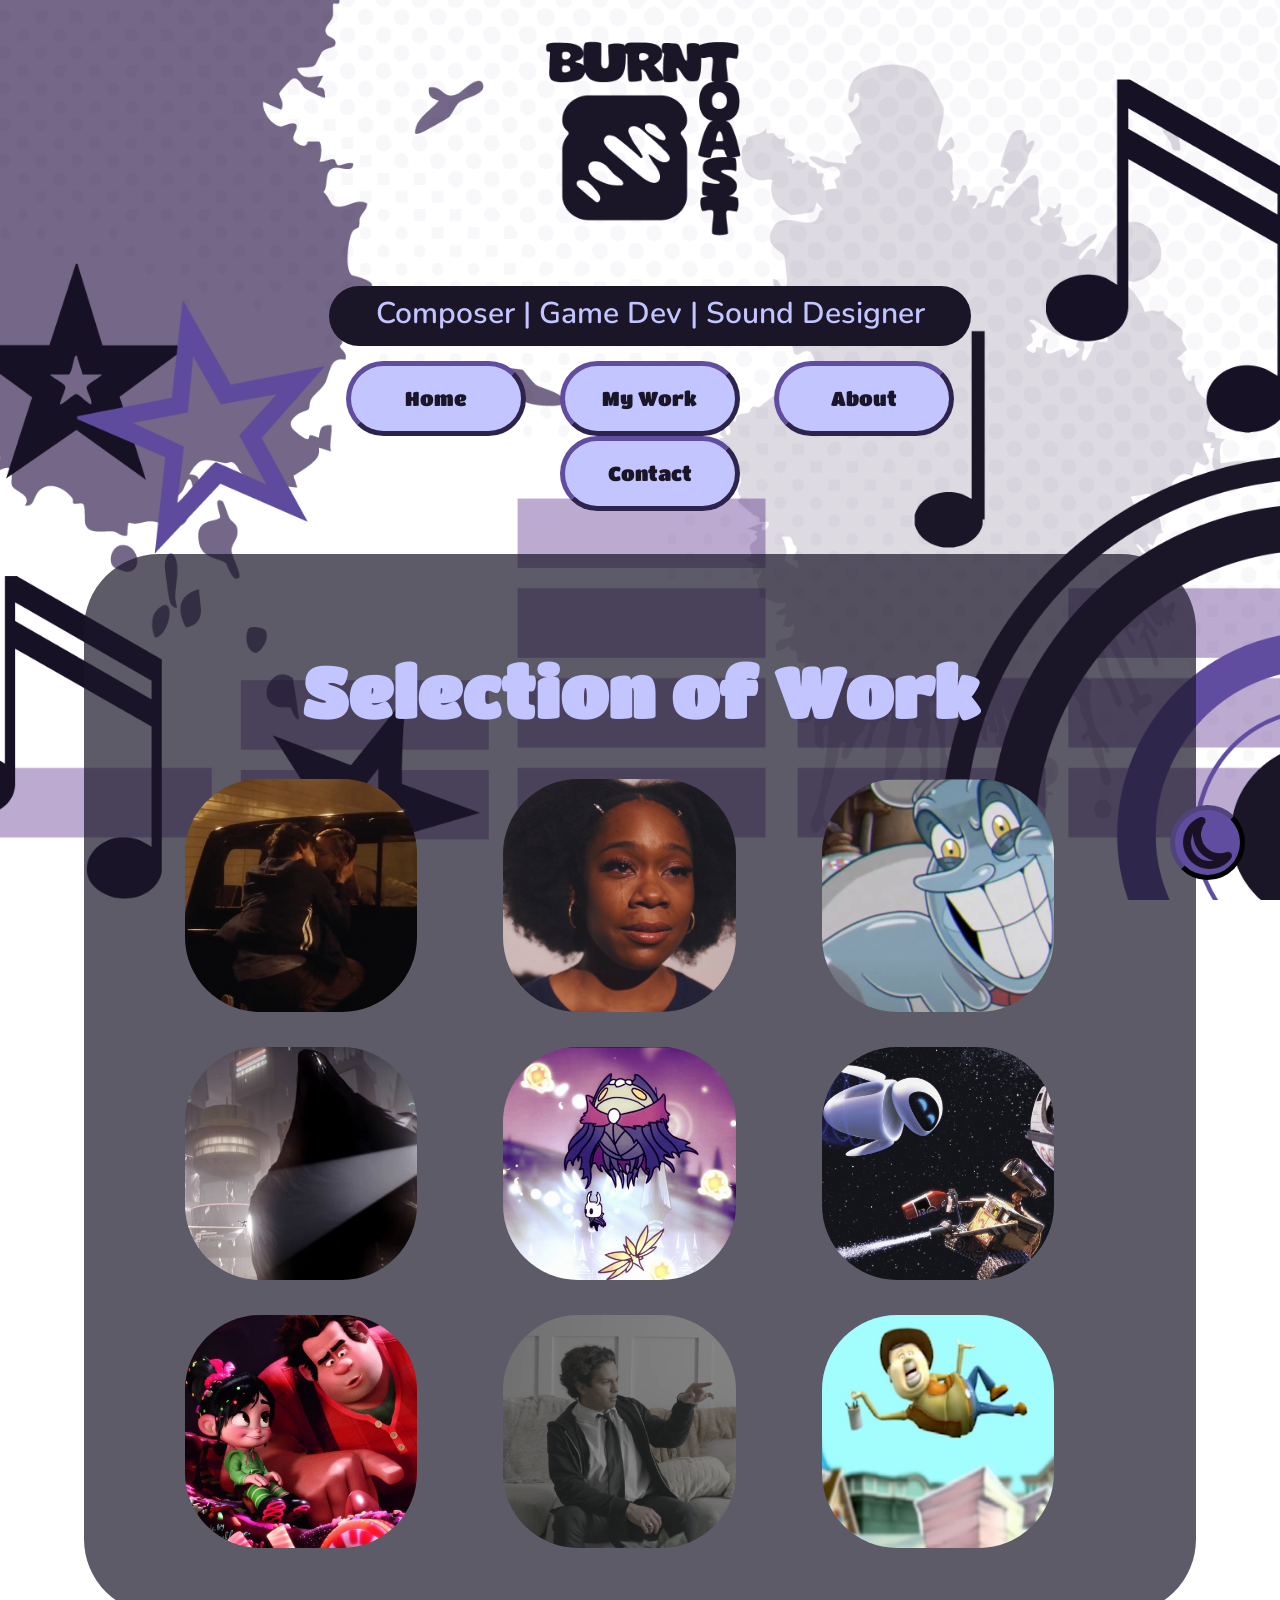
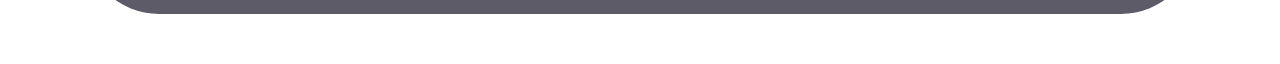
<file: index.html>
<!DOCTYPE html>
<html lang="en">
    <title> Burnt Toast </title>
    <link rel="icon" type="img/png" href="images/logo_only.png">
    <head>
        <meta charset="UTF-8">
        <meta name="viewport" content="width=device-width, initial-scale=1.0">
        <link rel="stylesheet" href="portfolio_style.css">
        <script src="portfolio.js" defer></script>
    </head>
    <body>
        <header>
            <div>
                <img id="logo" src="images/logo.png"> 
            </div><br>
    
            <div class="title-container">
                <h3>Composer | Game Dev | Sound Designer</h3>
            </div>

            <nav class="button-container">
                <button onclick="location.href='index.html'">Home</button>
                <button onclick="location.href='my-works.html'">My Work</button>
                <button onclick="location.href='about.html'">About</button>
                <button onclick="location.href='contact.html'">Contact</button>
            </nav>

        </header>

       <br>

        <div class="container">
            <h1>Selection of Work</h1><br><br>

            <div class="portfolio-grid">
                <button class="portfolio-btn" id="work-1"></button>
                <button class="portfolio-btn" id="work-2"></button>
                <button class="portfolio-btn" id="work-3"></button>
                <button class="portfolio-btn" id="work-4"></button>
                <button class="portfolio-btn" id="work-5"></button>
                <button class="portfolio-btn" id="work-6"></button>
                <button class="portfolio-btn" id="work-7"></button>
                <button class="portfolio-btn" id="work-8"></button>
                <button class="portfolio-btn" id="work-9"></button>
            </div>
        </div>

        <audio id="btn-sound" src="button.wav"></audio>

        <div id="generic" class="overlay">
         <div class="popup">
                <div class="window-top">
                    <a href="#">
                        <button id="X" class="close-btn" aria-label="Close">✖</button>
                    </a>
                </div>
                <div class="video-window">
                    <iframe class="videoo" id="videoo" width="560" height="315" src="" title="YouTube video player" frameborder="0" allow="accelerometer; autoplay; clipboard-write; encrypted-media; gyroscope; picture-in-picture; web-share" referrerpolicy="strict-origin-when-cross-origin" allowfullscreen></iframe>
                </div>
            </div>
        </div>
        
        <button id="darkmode-btn" class="darkmode-btn" aria-label="Dark Mode Toggle"></button>

        <footer></footer>
    </body>

</html>
</file>
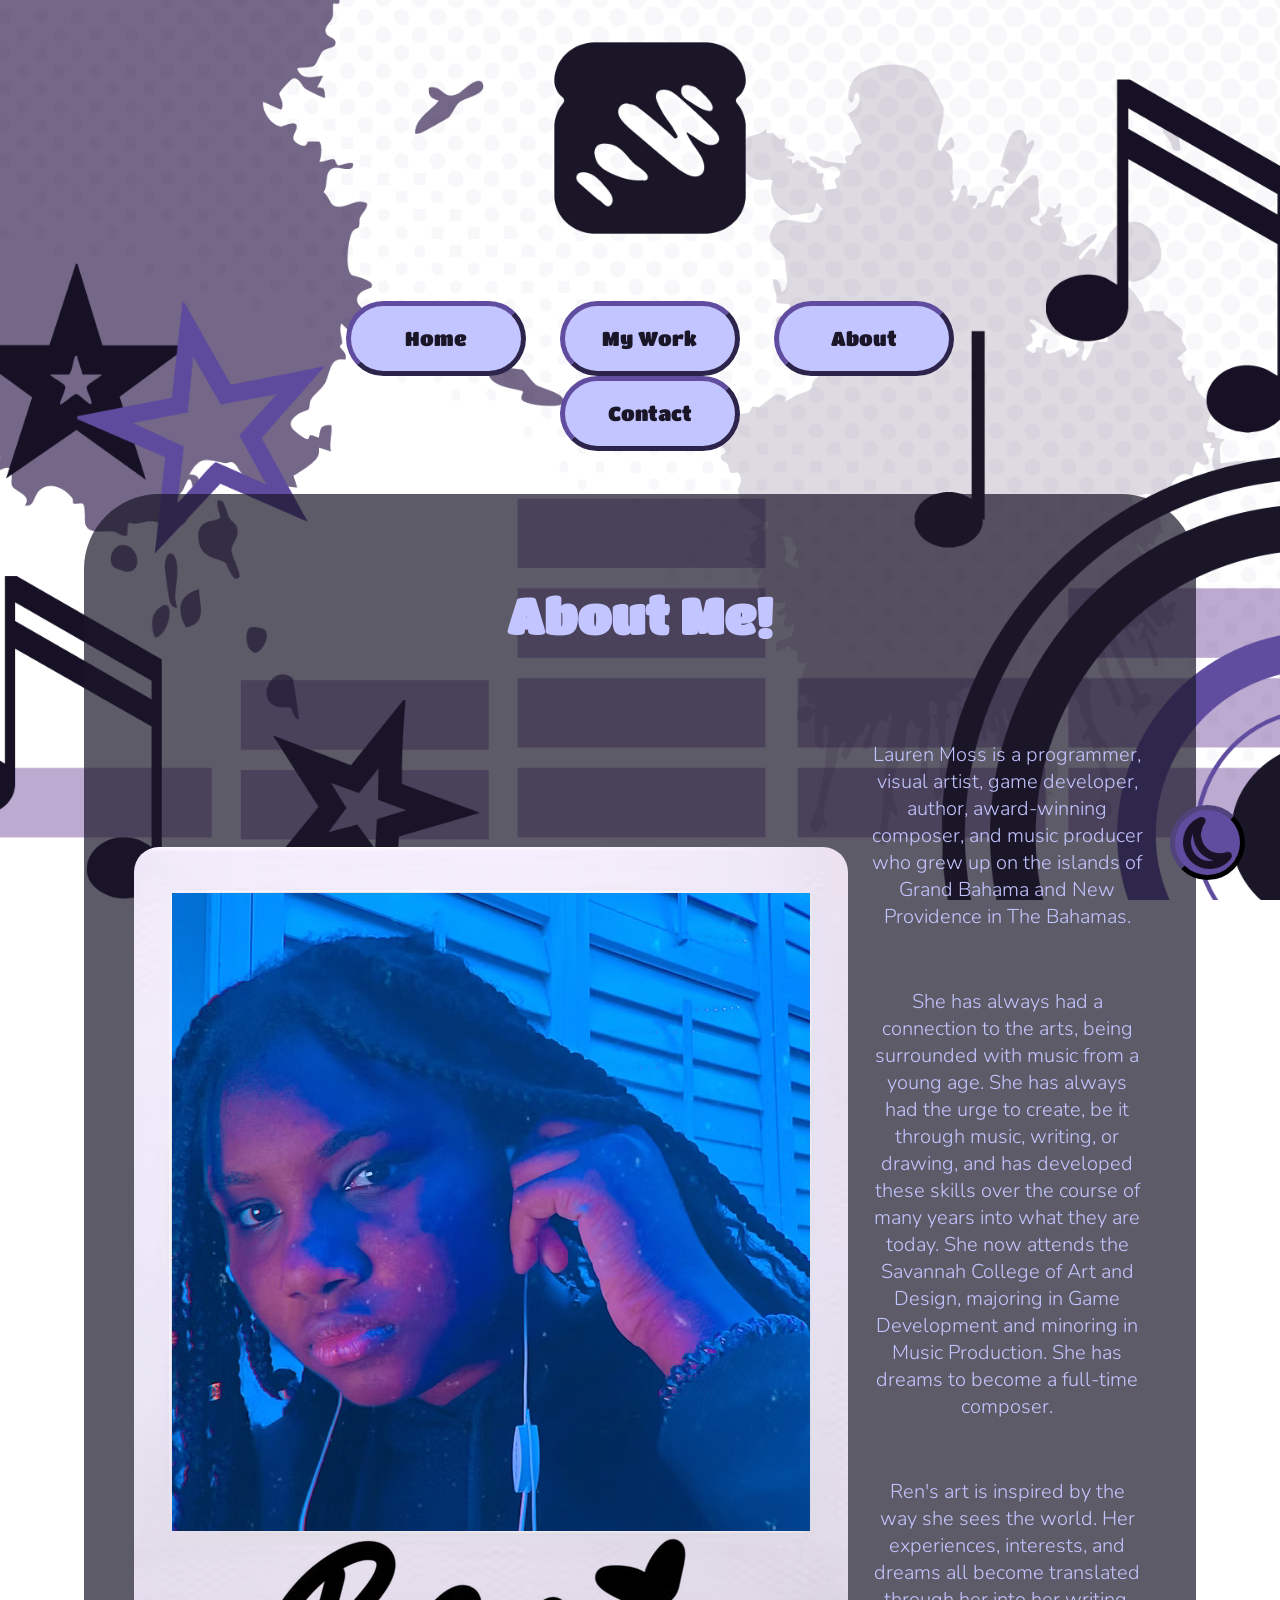
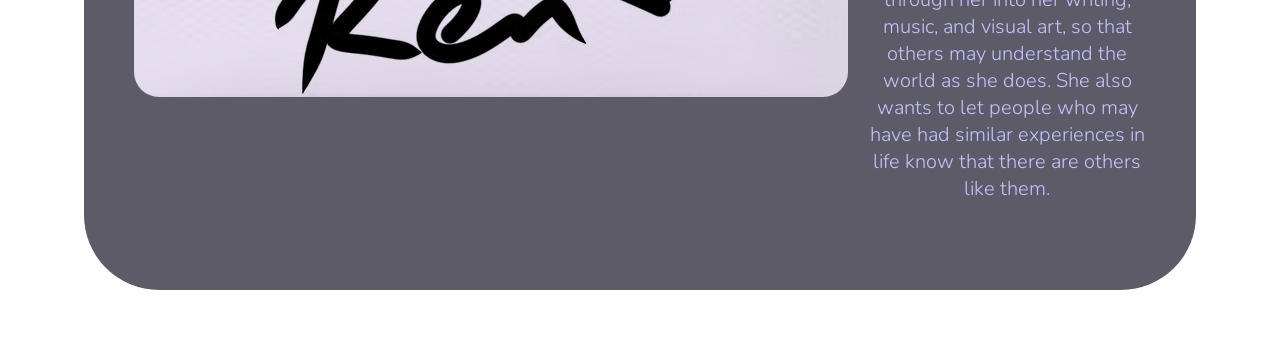
<file: about.html>
<!DOCTYPE html>
<html lang="en">
    <title> Burnt Toast </title>
    <link rel="icon" type="img/png" href="images/logo_only.png">
    <head>
        <meta charset="UTF-8">
        <meta name="viewport" content="width=device-width, initial-scale=1.0">
        <link rel="stylesheet" href="portfolio_style.css">
        <script src="portfolio.js" defer></script>
    </head>
    <body id="purple-bg">
        <header>
            <div>
                <img id="logo" src="images/logo_only.png"> 
            </div><br>
    

            <nav class="button-container">
                <button onclick="location.href='index.html'">Home</button>
                <button onclick="location.href='my-works.html'">My Work</button>
                <button onclick="location.href='about.html'">About</button>
                <button onclick="location.href='contact.html'">Contact</button>
            </nav>

        </header>

       <br>

        <div class="container">
            <h2>About Me!</h2>
            <br>
            <div class="section">
                <img src="images/polaroid.png" alt="a polaroid photo of Lauren" width="95%" style="border-radius: 25px;">
                <div style="display: block; padding-left: 2%;">
                    <br>
                    <p>Lauren Moss is a programmer, visual artist, game developer, author, award-winning composer, and music producer who grew up on the islands of Grand Bahama and New Providence in The Bahamas.</p><br>
                    <p>She has always had a connection to the arts, being surrounded with music from a young age. She has always had the urge to create, be it through music, writing, or drawing, and has developed these skills over the course of many years into what they are today. She now attends the Savannah College of Art and Design, majoring in Game Development and minoring in Music Production. She has dreams to become a full-time composer.</p><br>
                    <p>Ren's art is inspired by the way she sees the world. Her experiences, interests, and dreams all become translated through her into her writing, music, and visual art, so that others may understand the world as she does. She also wants to let people who may have had similar experiences in life know that there are others like them.</p><br>
                </div>
            </div>
        </div>

        
        <audio id="btn-sound" src="button.wav"></audio>
        <button id="darkmode-btn" class="darkmode-btn"></button>
        <footer></footer>
    </body>

</html>
</file>
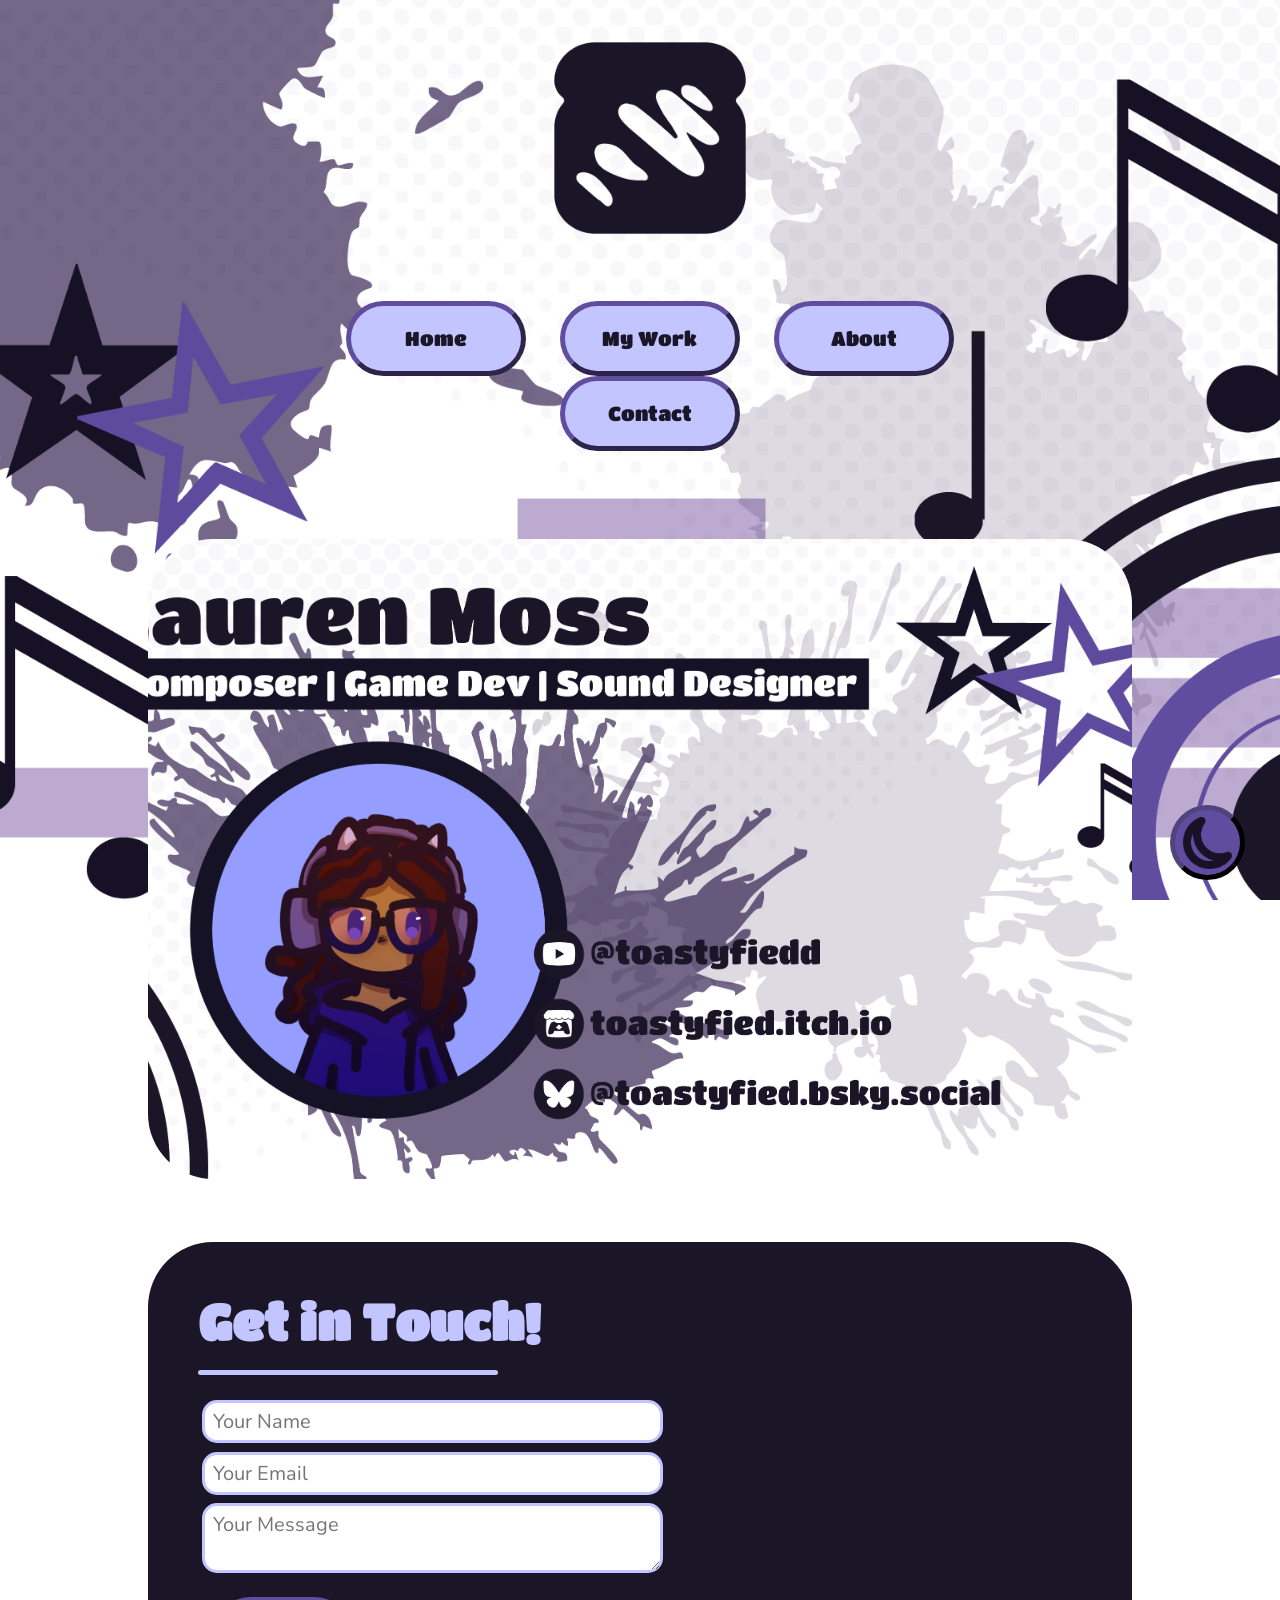
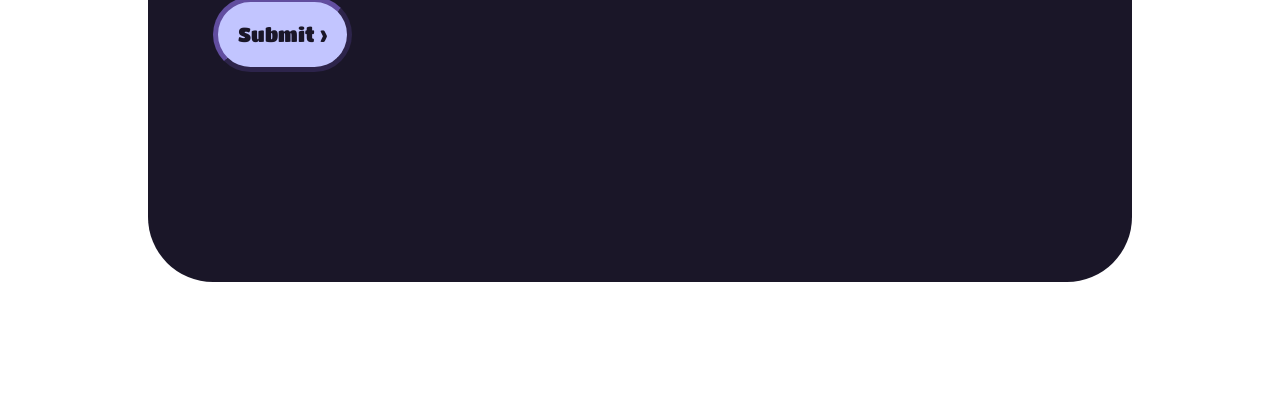
<file: contact.html>
<!DOCTYPE html>
<html lang="en">
    <title> Burnt Toast </title>
    <link rel="icon" type="img/png" href="images/logo_only.png">
    <head>
        <meta charset="UTF-8">
        <meta name="viewport" content="width=device-width, initial-scale=1.0">
        <link rel="stylesheet" href="portfolio_style.css">
        <script src="portfolio.js" defer></script>
    </head>
    <body>
        <header>
            <div>
                <img id="logo" src="images/logo_only.png"> 
            </div><br>
    

            <nav class="button-container">
                <button onclick="location.href='index.html'">Home</button>
                <button onclick="location.href='my-works.html'">My Work</button>
                <button onclick="location.href='about.html'">About</button>
                <button onclick="location.href='contact.html'">Contact</button>
            </nav>

        </header>


        <div class="contact-card">
            <button id="youtube-btn" class="contact-button" onclick="window.location.href='https://www.youtube.com/@toastyfiedd';"></button>
            <button id="itch-btn" class="contact-button" onclick="window.location.href='https://toastyfied.itch.io/';"></button>
            <button id="bsky-btn" class="contact-button" onclick="window.location.href='https://bsky.app/profile/toastyfied.bsky.social';"></button>
        </div>

        <div class="contact-container">
            <h2 style="margin: 0; text-align: left;">Get in Touch!</h2>
            <hr style="width: 300px; background-color: #c2c5ff; height: 5px; border: none; border-radius: 5px; margin: 0;">
            <form action="https://api.web3forms.com/submit" method="POST">
                <input type="hidden" name="access_key" value="e2491744-b815-4956-b278-12036deec848">
                <input type="text" name="name" placeholder="Your Name" class="input-slot" required>
                <input type="email" name="email" placeholder="Your Email" class="input-slot" required>
                <textarea name="message" placeholder="Your Message" class="input-slot" required></textarea><br>
                <button type="submit" style="margin-top: 15px; width: auto; padding-left: 20px; padding-right: 20px;">Submit ></button>
            </form>
        </div>


        
        <audio id="btn-sound" src="button.wav"></audio>
        <button id="darkmode-btn" class="darkmode-btn"></button>
        <footer></footer>
    </body>

</html>
</file>
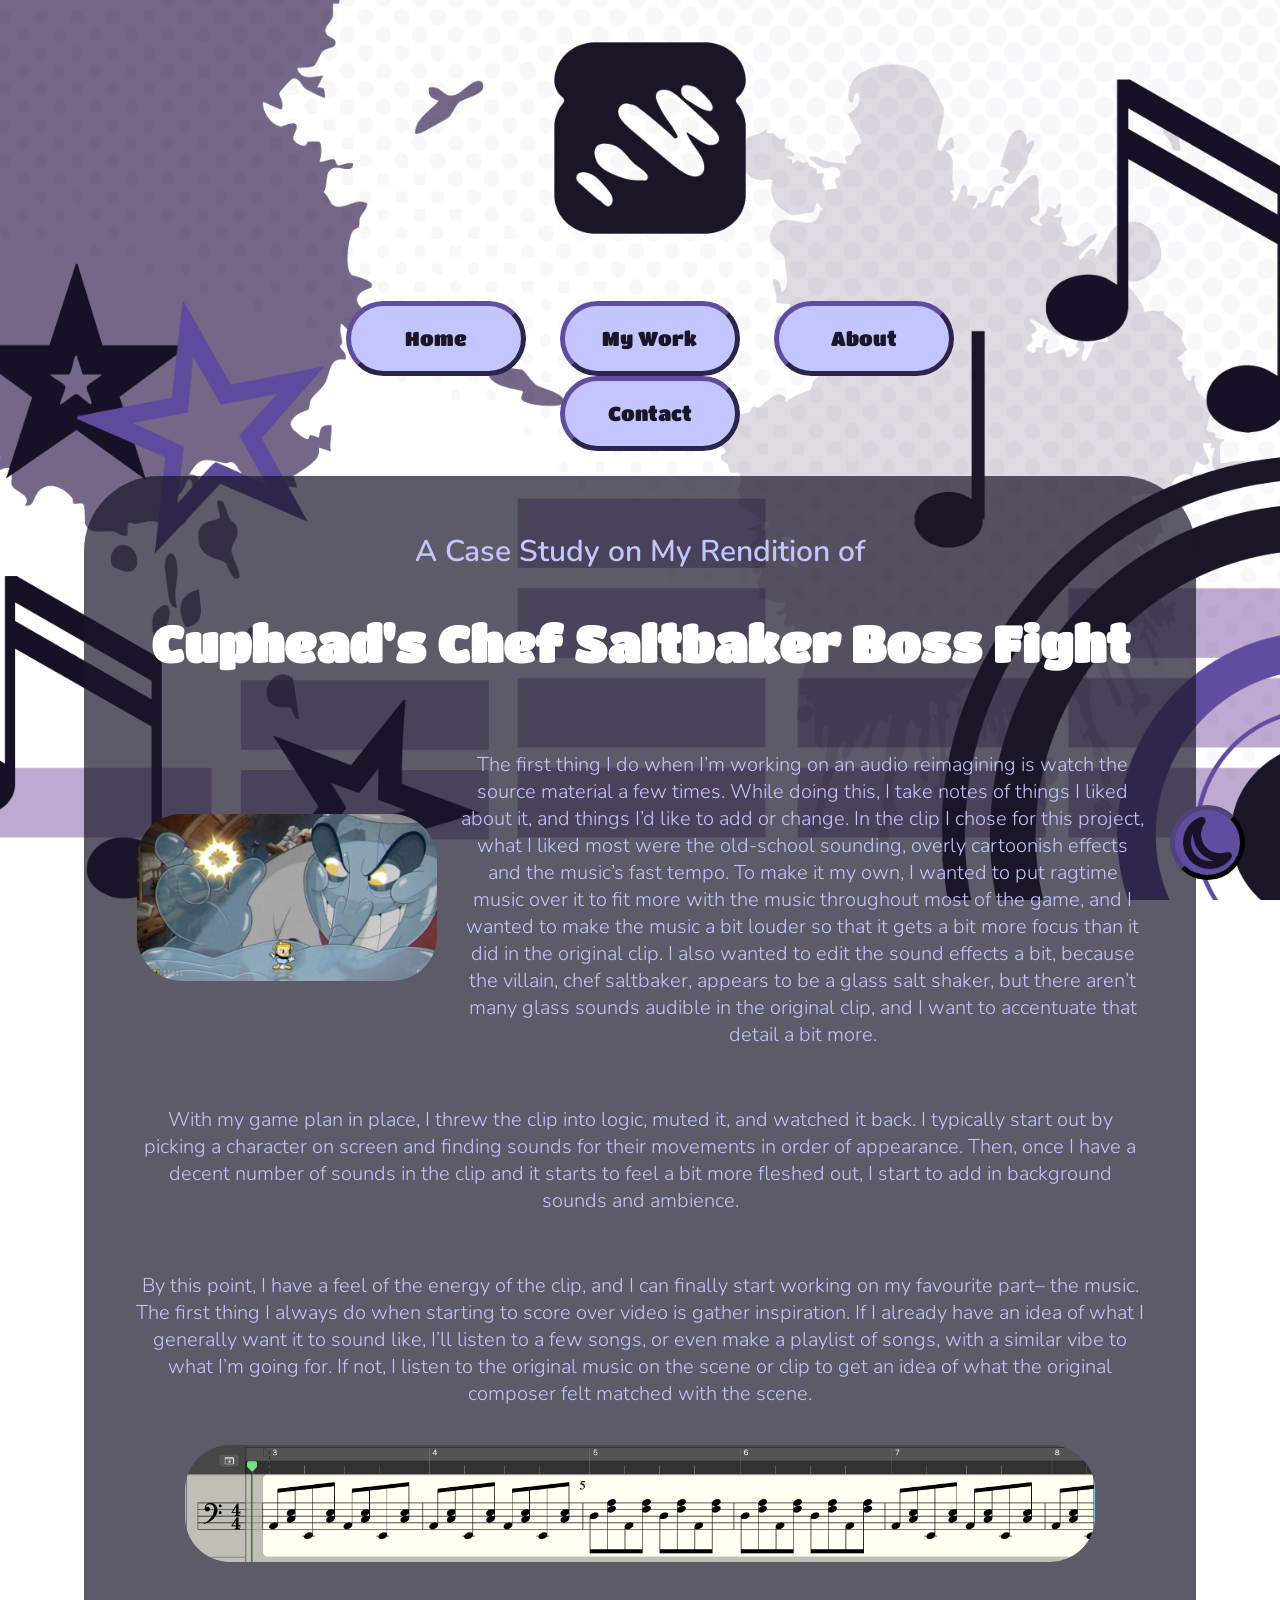
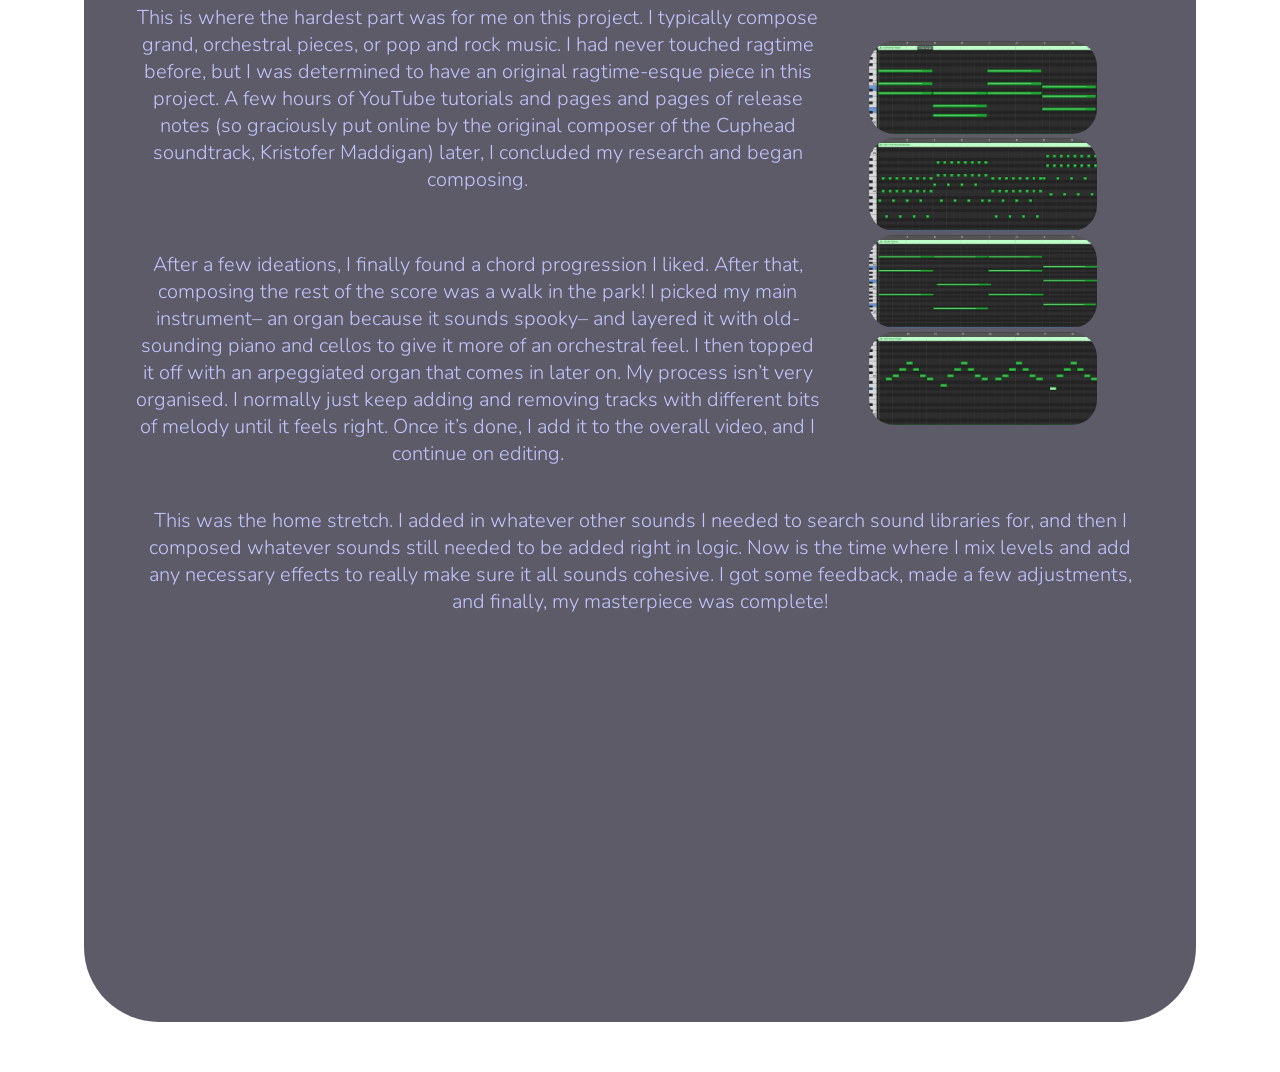
<file: cuphead-(case-study).html>
<!DOCTYPE html>
<html lang="en">
    <title> Burnt Toast </title>
    <link rel="icon" type="img/png" href="images/logo_only.png">
    <head>
        <meta charset="UTF-8">
        <meta name="viewport" content="width=device-width, initial-scale=1.0">
        <link rel="stylesheet" href="portfolio_style.css">
        <link rel="stylesheet" href="cuphead-(case-study).css">
        <script src="portfolio.js" defer></script>
    </head>
    <body>
        <header>
            <div>
                <img id="logo" src="images/logo_only.png"> 
            </div><br>
    

            <nav class="button-container">
                <button onclick="location.href='index.html'">Home</button>
                <button onclick="location.href='my-works.html'">My Work</button>
                <button onclick="location.href='about.html'">About</button>
                <button onclick="location.href='contact.html'">Contact</button>
            </nav>

        </header>
        <div class="container" style="height: auto;">
            <h3>A Case Study on My Rendition of</h3>
            <h2 style="color: #ffffff;">Cuphead's Chef Saltbaker Boss Fight</h2><br>
            <div style="display: block;">
                <div class="section">
                    <div>
                        <img src="images/cuphead-case-study/img 1.png" style="width: 98%; border-radius: 45px;">
                    </div>
                    <p style="padding-left: 2%;">The first thing I do when I’m working on an audio reimagining is watch the source material a few times. While doing this, I take notes of things I liked about it, and things I’d like to add or change. In the clip I chose for this project, what I liked most were the old-school sounding, overly cartoonish effects and the music’s fast tempo. To make it my own, I wanted to put ragtime music over it to fit more with the music throughout most of the game, and I wanted to make the music a bit louder so that it gets a bit more focus than it did in the original clip. I also wanted to edit the sound effects a bit, because the villain, chef saltbaker, appears to be a glass salt shaker, but there aren’t many glass sounds audible in the original clip, and I want to accentuate that detail a bit more.</p>
                </div><br>
                <div class="section">
                    <p>With my game plan in place, I threw the clip into logic, muted it, and watched it back. I typically start out by picking a character on screen and finding sounds for their movements in order of appearance. Then, once I have a decent number of sounds in the clip and it starts to feel a bit more fleshed out, I start to add in background sounds and ambience.</p>
                </div><br>
                <div class="section">
                    <p>By this point, I have a feel of the energy of the clip, and I can finally start working on my favourite part– the music. The first thing I always do when starting to score over video is gather inspiration. If I already have an idea of what I generally want it to sound like, I’ll listen to a few songs, or even make a playlist of songs, with a similar vibe to what I’m going for. If not, I listen to the original music on the scene or clip to get an idea of what the original composer felt matched with the scene.</p>
                </div><br>
                <div>
                    <img src="images/cuphead-case-study/sheet-music.png" alt="sheet music for the song I composed" style="width: 90%; border-radius: 45px;">
                </div><br>
                <div class="section">
                    <div style="display: block; align-items: center;">
                        <p>This is where the hardest part was for me on this project. I typically compose grand, orchestral pieces, or pop and rock music. I had never touched ragtime before, but I was determined to have an original ragtime-esque piece in this project. A few hours of YouTube tutorials and pages and pages of release notes (so graciously put online by the original composer of the Cuphead soundtrack, Kristofer Maddigan) later, I concluded my research and began composing.</p>
                        <br>
                        <p>After a few ideations, I finally found a chord progression I liked. After that, composing the rest of the score was a walk in the park! I picked my main instrument– an organ because it sounds spooky– and layered it with old-sounding piano and cellos to give it more of an orchestral feel. I then topped it off with an arpeggiated organ that comes in later on. My process isn’t very organised. I normally just keep adding and removing tracks with different bits of melody until it feels right. Once it’s done, I add it to the overall video, and I continue on editing.</p>
                    </div><br>
                    <div style="display: block; align-items: center;">
                        <img src="images/cuphead-case-study/organ-layers.png" alt="" style="width: 70%; border-radius: 25px;"><br>
                        <img src="images/cuphead-case-study/piano.png" alt="" style="width: 70%; border-radius: 25px;"><br>
                        <img src="images/cuphead-case-study/cellos-sus.png" alt="" style="width: 70%; border-radius: 25px;"><br>
                        <img src="images/cuphead-case-study/organ-arp.png" alt="" style="width: 70%; border-radius: 25px;"><br>
                    </div>
                </div>
                <div class="section">
                    <p>This was the home stretch. I added in whatever other sounds I needed to search sound libraries for, and then I composed whatever sounds still needed to be added right in logic. Now is the time where I mix levels and add any necessary effects to really make sure it all sounds cohesive. I got some feedback, made a few adjustments, and finally, my masterpiece was complete!</p>
                </div><br>
                <iframe class="videoo" width="560" height="315" src="https://www.youtube.com/embed/b3oKdXZedwM?si=MKrtmbcfXc2oxJAL" title="YouTube video player" frameborder="0" allow="accelerometer; autoplay; clipboard-write; encrypted-media; gyroscope; picture-in-picture; web-share" referrerpolicy="strict-origin-when-cross-origin" allowfullscreen></iframe>
                
            </div>
        </div>


       

        
        <audio id="btn-sound" src="button.wav"></audio>
        <button id="darkmode-btn" class="darkmode-btn"></button>

        <footer> </footer>
    </body>

</html>
</file>
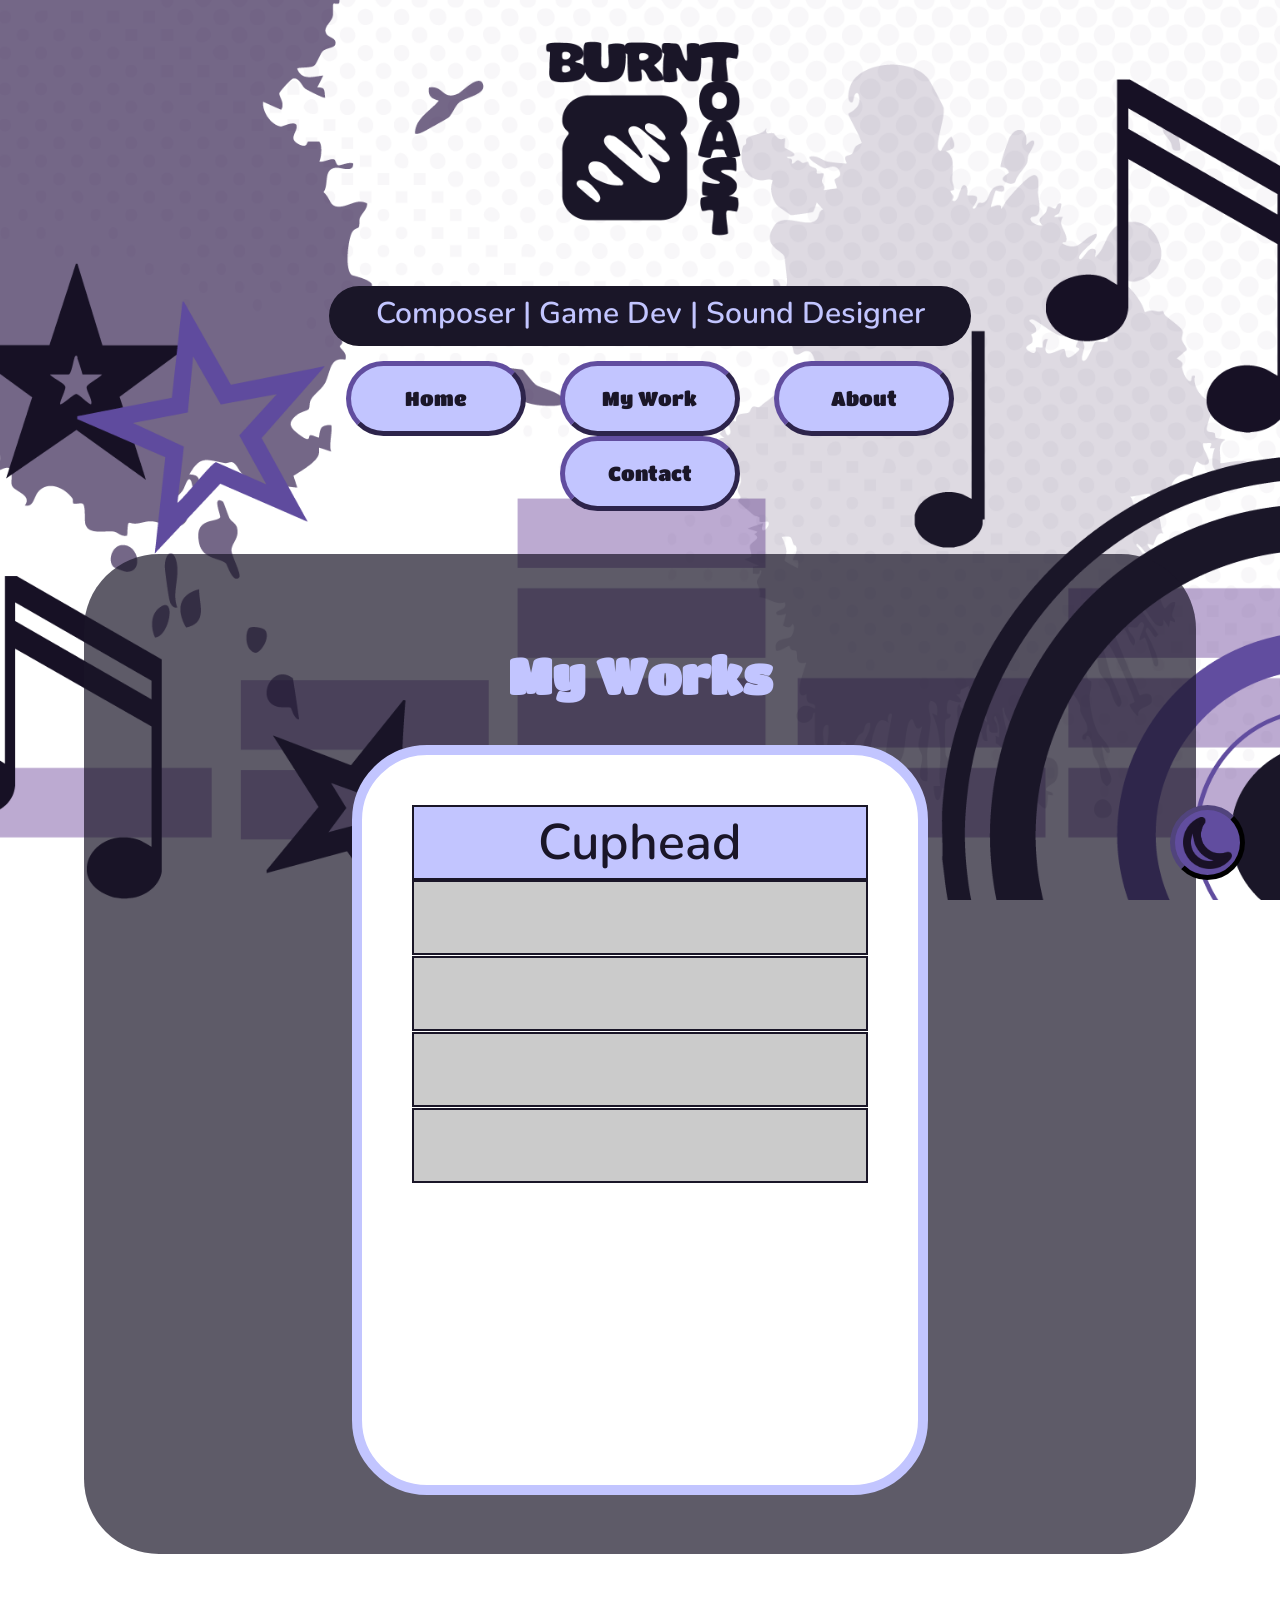
<file: my-works.html>
<!DOCTYPE html>
<html lang="en">
    <title> Burnt Toast </title>
    <link rel="icon" type="img/png" href="images/logo_only.png">
    <head>
        <meta charset="UTF-8">
        <meta name="viewport" content="width=device-width, initial-scale=1.0">
        <link rel="stylesheet" href="portfolio_style.css">
        <script src="portfolio.js" defer></script>
    </head>
    <body>
        <header>
            <div>
                <img id="logo" src="images/logo.png"> 
            </div><br>
    
            <div class="title-container">
                <h3>Composer | Game Dev | Sound Designer</h3>
            </div>

            <nav class="button-container">
                <button onclick="location.href='index.html'">Home</button>
                <button onclick="location.href='my-works.html'">My Work</button>
                <button onclick="location.href='about.html'">About</button>
                <button onclick="location.href='contact.html'">Contact</button>
            </nav>

        </header>

       <br>

        <div class="container" style="height: 100%;">
            <h2>My Works</h2>
            <div class="container" style="width: 45%; background-color: #ffffff; height: 70%; border: solid; border-color: #c2c5ff; border-width: 10px;">
                <button class="wide-button" onclick="location.href='cuphead-(case-study).html'">Cuphead</button>
                <button class="wide-button-O"> </button>
                <button class="wide-button-O"> </button>
                <button class="wide-button-O"> </button>
                <button class="wide-button-O"> </button>
            </div>
            
        </div>
        
        <audio id="btn-sound" src="button.wav"></audio>
        <button id="darkmode-btn" class="darkmode-btn" aria-label="Dark Mode Toggle"></button>

        <footer></footer>
    </body>

</html>
</file>
<file: portfolio_style.css>
@import url('https://fonts.googleapis.com/css2?family=Titan+One&display=swap');
@import url('https://fonts.googleapis.com/css2?family=Nunito:ital,wght@0,200..1000;1,200..1000&display=swap');


:root{
    --background-image: 'images/purp-bg.png';
    --logo: "images/logo.png"
    --logo-only: "images/logo_only.png"
    --btn-background-colour: #ffffff
    --btn-border-colour: #c2c5ff
}

.light-mode{
    background-image: url('images/white-bg.png');
    --logo: "images/logo(purp).png"
    --logo-only: "images/logo_only(purp).png"
    --btn-background-colour: #614d9f
    --btn-border-colour: #1a1628
}


body {
    background-size: cover;
    background-position: center;
    background-repeat: no-repeat;
    background-attachment: fixed;
    
    height: 100vh;
    display: block;
    justify-content: center;
    align-items: center;

    cursor: url('images/forg.png'), auto;
}

#purple-bg {
    background-image: url('images/purp-bg.png');
}

#white-bg {
    background-image: url('images/white-bg.png');
}

footer {
    height: 50px;
}

button {
    width: 180px;
    height: 75px;
    margin-left: 15px;
    margin-right: 15px;
    border-radius: 75px;
    border-width: 5px;
    border-color: #614d9f;
    background-color: #c2c5ff;

    /*text*/
    color: #1a1628;
    font-family: 'Titan One';
    font-size: 20px;
    font-weight: 300;
}

button:hover {
    transform: scale(1.1);

    border-color: #c2c5ff;
    background-color: #ffffff;

    /*text*/
    color: #614d9f;
    font-family: 'Titan One';
    font-size: 20px;
    font-weight: 300;
}

.wide-button {
    background-color: #c2c5ff;
    border: solid;
    border-radius: 0;
    border-width: 2px;
    border-color: #1a1628;

    width: 100%;
    margin: 0;
    align-items: center;
    justify-content: left;

    font-size: 50px;
    font-family: 'Nunito';
    font-weight: 600;
}

.wide-button:hover {
    transform: scale(1.1);

    border-color: #c2c5ff;
    background-color: #ffffff;

    /*text*/
    color: #614d9f;
    font-family: 'Nunito';
    font-size: 55px;
    font-weight:900;
}

.wide-button-O {
    background-color: #cbcbcb;
    border: solid;
    border-radius: 0;
    border-width: 2px;
    border-color: #1a1628;

    width: 100%;
    margin: 0;
    align-items: center;
    justify-content: left;

    font-size: 50px;
    font-family: 'Nunito';
    font-weight: 600;
}

.wide-button-O:hover {
    transform: scale(1);
    background-color: #cbcbcb;
    border: solid;
    border-radius: 0;
    border-width: 2px;
    border-color: #1a1628;

    width: 100%;
    margin: 0;
    align-items: center;
    justify-content: left;

    font-size: 50px;
    font-family: 'Nunito';
    font-weight: 600;
}

.darkmode-btn {
    background-image: url(images/buttons/sun.png);
    background-size: 75%;
    background-position: center;
    background-repeat: no-repeat;
    background-color: #ffffff;
    border-color: #c2c5ff;

    width: 75px;
    height: 75px;
    display: block;
    position: fixed;

    bottom: 20px;
    right: 20px;
}

.contact-button {
    display: block;
    margin: 0;
    border: none;
    border-radius: 0px;
    width: 550px;
    height: 70px;

    background-color: rgba(0,0,0,0);
    background-size: 90%;
    background-position: left;
    background-repeat: no-repeat;
}

.contact-button:hover {
    transform: scale(1.2);
    background-color: rgba(0,0,0,0);
}

#youtube-btn {
    background-image: url('images/buttons/youtube.png');
}

#itch-btn {
    background-image: url('images/buttons/itch.png');
}

#bsky-btn {
    background-image: url('images/buttons/bsky.png');
}

header {
    top: 0;
    margin-top: 0;
    display: block;
    align-items: center;
    justify-content: center;
    width: 100%;
    padding: 10px;
}

header img {
    max-height: 240px;
    width: auto;
    display: block;
    margin: 0 auto 10px;
}

.logo {
    max-height: 240px;
    width: auto;
    display: block;
    margin: 0 auto 10px;
}

.title-container {
    margin: auto;
    width: 50%;
    height: 50px;
    border-radius: 75px;
    background-color: #1a1628;
    padding: 5px;

    justify-content: center;
    align-items: center;

    text-align: center;
    color: #c2c5ff;
    font-family: 'Nunito';
    font-weight: 600;
    font-size: 30px;
    line-height: 1.2;
}

.button-container {
    display: block;
    margin: auto;
    width: 60%;
    height: auto;
    padding: 15px;
    justify-content: space-between;
    align-items: center;

    text-align: center;
}

.contact-card {
    background-image: url('images/contact\ card\ blank.png');
    background-size: cover;
    background-position: center;
    background-repeat: no-repeat;

    align-items: flex-end;
    justify-content: flex-end;

    margin: 0 auto;
    margin-top: 5%;
    margin-bottom: 5%;
    display: flex;
    flex-direction: column;
    width: 70%;
    height: 60vh;
    padding: 50px;
    border-radius: 65px;
}

.container {
    margin: 0 auto;
    display: block;
    width: 80%;
    padding: 50px;
    border-radius: 75px;
    background-color: rgba(26, 22, 40, .7);
    text-align: center;
    justify-content: center;
    align-items: center;
}

.portfolio-grid {
    margin: 0 auto;
    display: grid;
    width: 90%;
    grid-template-columns: 1fr 1fr 1fr;
    grid-template-rows: 1fr 1fr 1fr;
    row-gap: 5%;
    column-gap: 5%;
    align-content: center;
    margin-bottom: 5%;
}

.portfolio-btn {
    grid-area: unset;
    background-image: unset;
    background-size: cover;
    background-repeat: no-repeat;
    background-position: center;
    display: flex;
    justify-content: center;
    align-items: center;
    border-width: 0px;

    margin: 0px;

    aspect-ratio: 1 / 1;
    width: 85%;
    padding-top: 85%;
}

.contact-container {

    background-color: #1a1628;

    margin: 0 auto;
    margin-top: 5%;
    margin-bottom: 5%;
    display: flex;
    flex-direction: column;
    width: 70%;
    height: 60%;
    padding: 50px;
    border-radius: 65px;
    gap: 20px;
    
}

.input-slot {
    width: 50%;
    margin: .5%;
    border-radius: 15px;
    border: #c2c5ff 3px solid;
    outline: none;
    padding: 5px;
    padding-left: 8px;
    

    font-family: 'Nunito';
    font-size: 20px;
    color: #614d9f;
}

.input-slot:focus {
    border: 5px solid #614d9f;
}

#work-1{
    background-image: url('images/perks-of-being-a-wallflower-thumbnail.png');
}

#work-2{
    background-image: url('images/soeur-celeste-thumbnail.png');
    background-size: contain;
}

#work-3{
    background-image: url('images/chef-saltbaker-thumbnail.png');
}

#work-4{
    background-image: url('images/nimona-thumbnail.png');
}

#work-5{
    background-image: url('images/hollow-knight-thumbnail.png');
}

#work-6{
    background-image: url('images/wall-e-thumbnail.png');
}

#work-7{
    background-image: url('images/wreck-it-relph-thumbnail.png');
}

#work-8{
    background-image: url('images/lost-in-the-sauce-thumbnail.png');
}

#work-9{
    background-image: url('images/painting-day-thumbnail.png');
}

.article-grid {
    background-color: #614d9f;
    margin: 0 auto;
    display: grid;
    width: 90%;
    grid-template-columns: 1fr 1fr 1fr 1fr 1fr;
    grid-template-rows: 1fr 1fr 1fr 1fr 1fr;
    row-gap: 5%;
    column-gap: 5%;
    align-content: center;
    margin-bottom: 5%;
}

.article-grid img {
    border-radius: 75px;
}

.popup {
      margin: 0 auto;
      width: 500px;
      position: fixed;
      justify-self: center;
      align-self: center;
      z-index: 999;
      background: transparent;
}
.overlay {
    position: fixed;
    background-color: rgba(0, 0, 0, 0.5);
    top: 0;
    bottom: 0;
    left: 0;
    right: 0;
    visibility: hidden;
    opacity: 0;
    z-index: -1;

    display: flex;
    align-items: center;
    justify-content: center;
}
.overlay:target {
    visibility: visible;
    opacity: 1;
    z-index: 999;
}

.video-window {
    background-color: #c2c5ff;
    border: 3px solid #1a1628;
    border-top: 0px;
    border-radius: 0px 0px 15px 15px;
    height: auto;
    width: 600px;
    padding: 20px 10px;
    margin: 0 auto;
    display: flex;

    justify-content: center;
    align-items: center;
}
.window-top {
    background-color: #614d9f;
    border: 3px solid #1a1628;
    border-radius: 15px 15px 0px 0px;
    height: 50px;
    width: 600px;
    padding: 0px 10px;
    margin: 0 auto;
    display: flex;

    justify-content: right;
    align-items: center;
}

.close-btn {
    background-color: #c2c5ff;
    border: 3px solid #1a1628;
    border-radius: 5px;
    width: auto;
    height: auto;
    z-index: 999;
}

.section {
    display: flex; 
    align-items: center;
}


h1 {
    text-align: center;
    color: #c2c5ff;
    font-family: 'Titan One';
    font-size: 70px;
}

h2 {
    text-align: center;
    color: #c2c5ff;
    font-family: 'Titan One';
    font-size: 50px;
}

h3 {
    margin-top: 5px;
    color: #c2c5ff;
    font-family: 'Nunito';
    font-weight: 600;
    font-size: 30px;
}

p {
    color: #c2c5ff;
    font-family: 'Nunito';
    font-weight: 300;
    font-size: 20px;
}

@media only screen and (max-width: 414px ){
    body {
        background-size: cover;
        background-position: center;
        background-repeat: no-repeat;
        background-attachment: local;
        
        height: 150%;

    }
    
    button {
        width: 24%;
        height: 50px;
        margin-left: 0;
        margin-right: 0;
        border-radius: 15px;

        /*text*/
        font-size: 15px;
    }

    button:hover {
        transform: scale(1.1);

        /*text*/
        font-size: 17px;
    }

    .wide-button {
        background-color: #c2c5ff;
        border: solid;
        border-radius: 0;
        border-width: 2px;
        border-color: #1a1628;

        width: 100%;
        margin: 0;
        align-items: center;
        justify-content: left;

        font-size: 25px;
        font-family: 'Nunito';
        font-weight: 600;
    }

    .wide-button:hover {
        transform: scale(1.1);

        border-color: #c2c5ff;
        background-color: #ffffff;

        /*text*/
        color: #614d9f;
        font-family: 'Nunito';
        font-size: 55px;
        font-weight:900;
    }

    .wide-button-O {
        background-color: #cbcbcb;
        border: solid;
        border-radius: 0;
        border-width: 2px;
        border-color: #1a1628;

        width: 100%;
        margin: 0;
        align-items: center;
        justify-content: left;

        font-size: 50px;
        font-family: 'Nunito';
        font-weight: 600;
    }

    .wide-button-O:hover {
        transform: scale(1);
        background-color: #cbcbcb;
        border: solid;
        border-radius: 0;
        border-width: 2px;
        border-color: #1a1628;

        width: 100%;
        margin: 0;
        align-items: center;
        justify-content: left;

        font-size: 50px;
        font-family: 'Nunito';
        font-weight: 600;
    }

    .darkmode-btn {
        border-radius: 75px;
    }

    .contact-button {
        margin: 0;
        border-radius: 0px;
        width: 60%;
        height: 20px;

        background-size: 90%;
        background-position: left;
        background-repeat: no-repeat;
    }

    .contact-button:hover {
        transform: scale(1.2);
        background-color: rgba(0,0,0,0);
    }

    header {
        top: 0;
        margin-top: 0;
        display: block;
        align-items: center;
        justify-content: center;
        width: 100%;
        padding: 10px;
    }

    header img {
        max-height: 120px;
        width: auto;
        display: block;
        margin: 0 auto 10px;
    }

    .logo {
        max-height: 240px;
        width: auto;
        display: block;
        margin: 0 auto 10px;
    }

    .title-container {
        margin: auto;
        width: 50%;
        height: 50px;
        border-radius: 75px;
        background-color: #1a1628;
        padding: 5px;

        justify-content: center;
        align-items: center;

        text-align: center;
        color: #c2c5ff;
        font-family: 'Nunito';
        font-weight: 600;
        font-size: 30px;
        line-height: 1.2;
    }

    .button-container {
        display: flex;
        margin: auto;
        width: 90%;
        height: auto;
        padding: 15px;
        justify-content: space-between;
        align-items: center;

        text-align: center;
    }

    .contact-card {
        width: 90%;
        height: 190px;
        padding: 0px 0px 30px 25px;
        border-radius: 25px;
    }

    .container {
        margin: 0 auto;
        display: block;
        width: 80%;
        padding: 25px;
        border-radius: 50px;
        background-color: rgba(26, 22, 40, .7);
        text-align: center;
        justify-content: center;
        align-items: center;
    }

    .portfolio-grid {
        margin: 0 auto;
        display: grid;
        width: 98%;
        grid-template-columns: 1fr 1fr 1fr;
        grid-template-rows: 1fr 1fr 1fr;
        row-gap: 5%;
        column-gap: 5%;
        align-content: center;
        margin-bottom: 5%;
    }

    .portfolio-btn {
        grid-area: unset;
        background-image: unset;
        background-size: cover;
        background-repeat: no-repeat;
        background-position: center;
        display: flex;
        justify-content: center;
        align-items: center;
        border-width: 0px;

        margin: 0px;

        aspect-ratio: 1 / 1;
        width: 95%;
        padding-top: 95%;
    }

    .input-slot {
        width: 90%;
        margin: 2%;
    }

    .article-grid {
        background-color: #614d9f;
        margin: 0 auto;
        display: grid;
        width: 90%;
        grid-template-columns: 1fr 1fr 1fr 1fr 1fr;
        grid-template-rows: 1fr 1fr 1fr 1fr 1fr;
        row-gap: 5%;
        column-gap: 5%;
        align-content: center;
        margin-bottom: 5%;
    }

    .article-grid img {
        border-radius: 75px;
    }

    .popup {
        margin: 0 auto;
        width: 20%;
        position: fixed;
        left: 50px;
        justify-self: center;
        align-self: center;
    }

    .video-window {
        background-color: #c2c5ff;
        border: 3px solid #1a1628;
        border-top: 0px;
        border-radius: 0px 0px 15px 15px;
        height: auto;
        width: 300px;
        padding: 20px 10px;
        display: flex;

        justify-content: center;
        align-items: center;
    }
    .window-top {
        border-radius: 15px 15px 0px 0px;
        height: 30px;
        width: 300px;
        padding: 0px 10px;
        display: flex;

        justify-content: right;
        align-items: center;
    }

    .close-btn {
        border-radius: 5px;
        width: auto;
        height: auto;
        z-index: 999;
    }
    
    .section {
        display: block;
    }

    .videoo {
        width: 280px;
        height: auto;
    }

    h1{
        font-size: 40px;
    }

    h2{
        font-size: 30px;
    }

    h3 {
        margin-top: 10px;
        color: #c2c5ff;
        font-family: 'Nunito';
        font-weight: 600;
        font-size: 20px;
    }

    p {
        color: #c2c5ff;
        font-family: 'Nunito';
        font-weight: 300;
        font-size: 15px;
    }
    .title-container {
        width: 98%;
    }

    
}
</file>
<file: cuphead-(case-study).css>
.section {
    display: flex; 
    align-items: center;
}

@media only screen and (max-width: 414px ){
    .section {
        display: block;
    }
}
</file>
